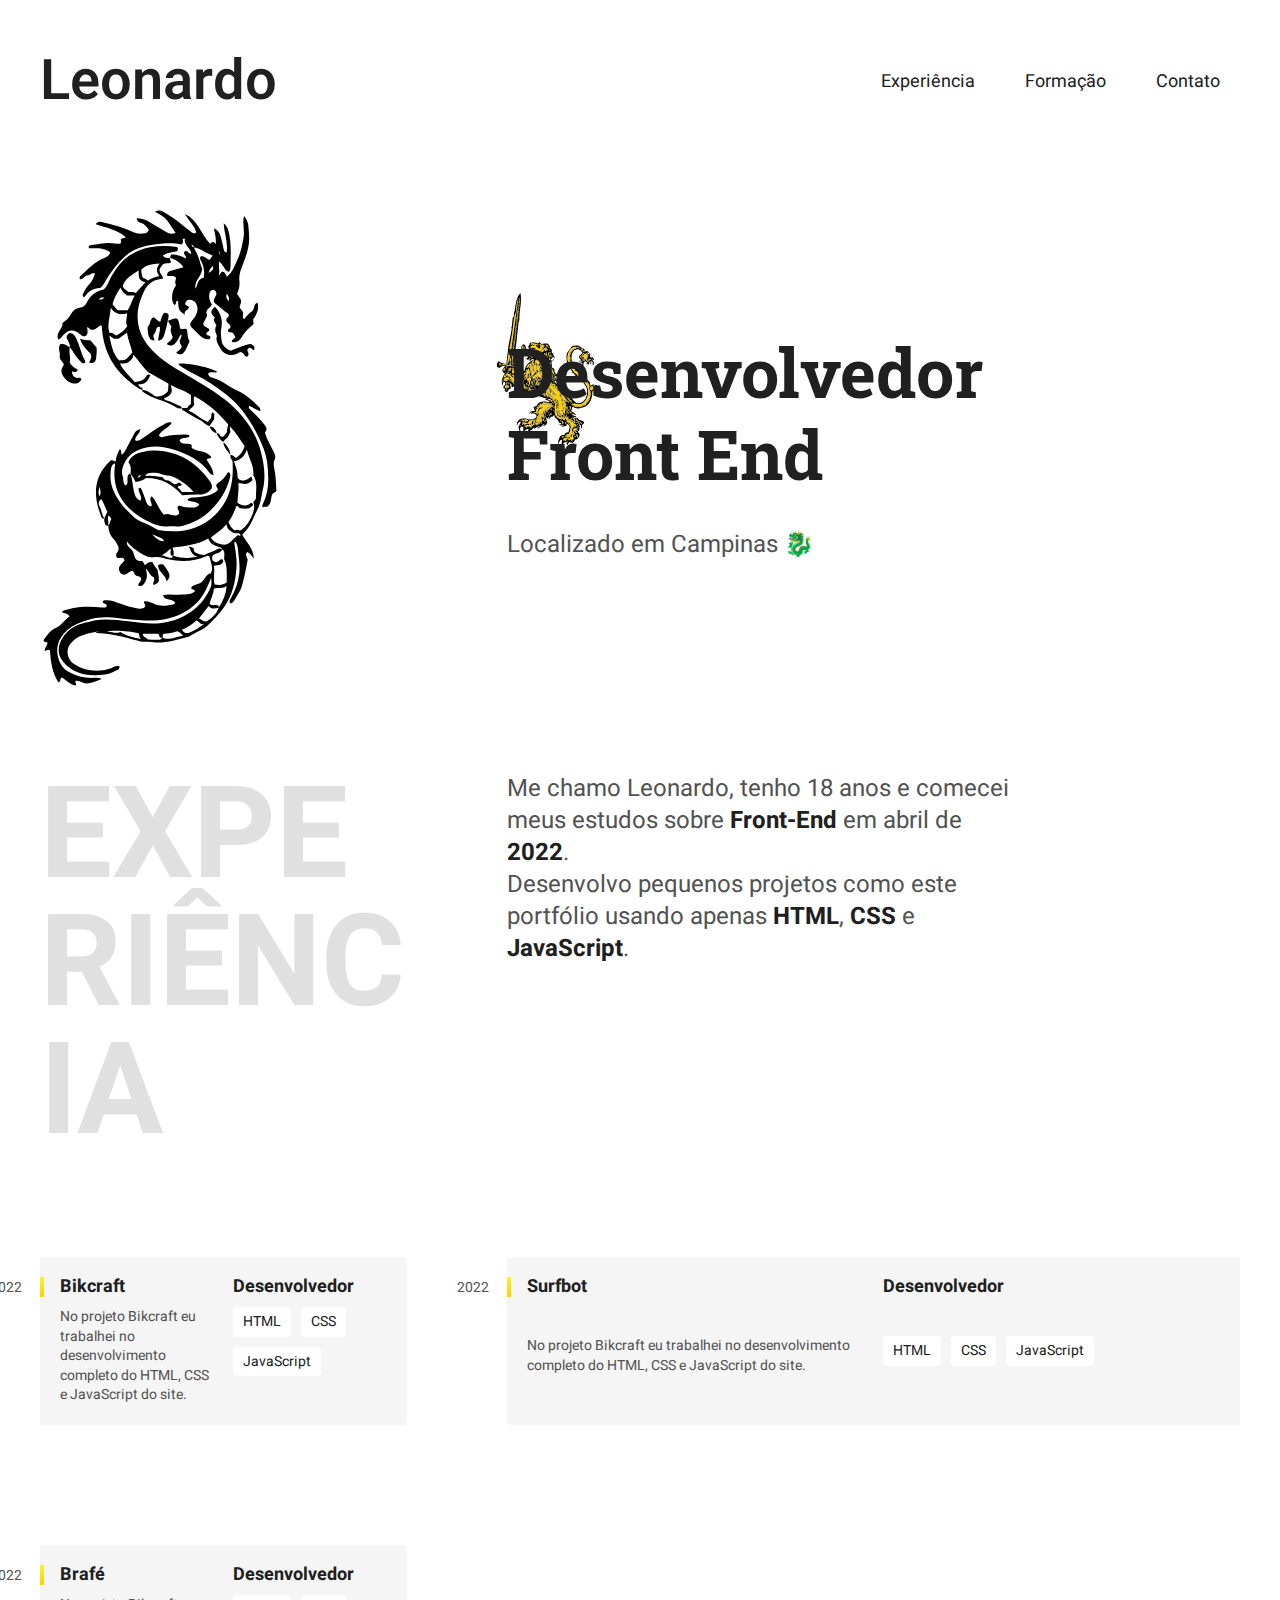
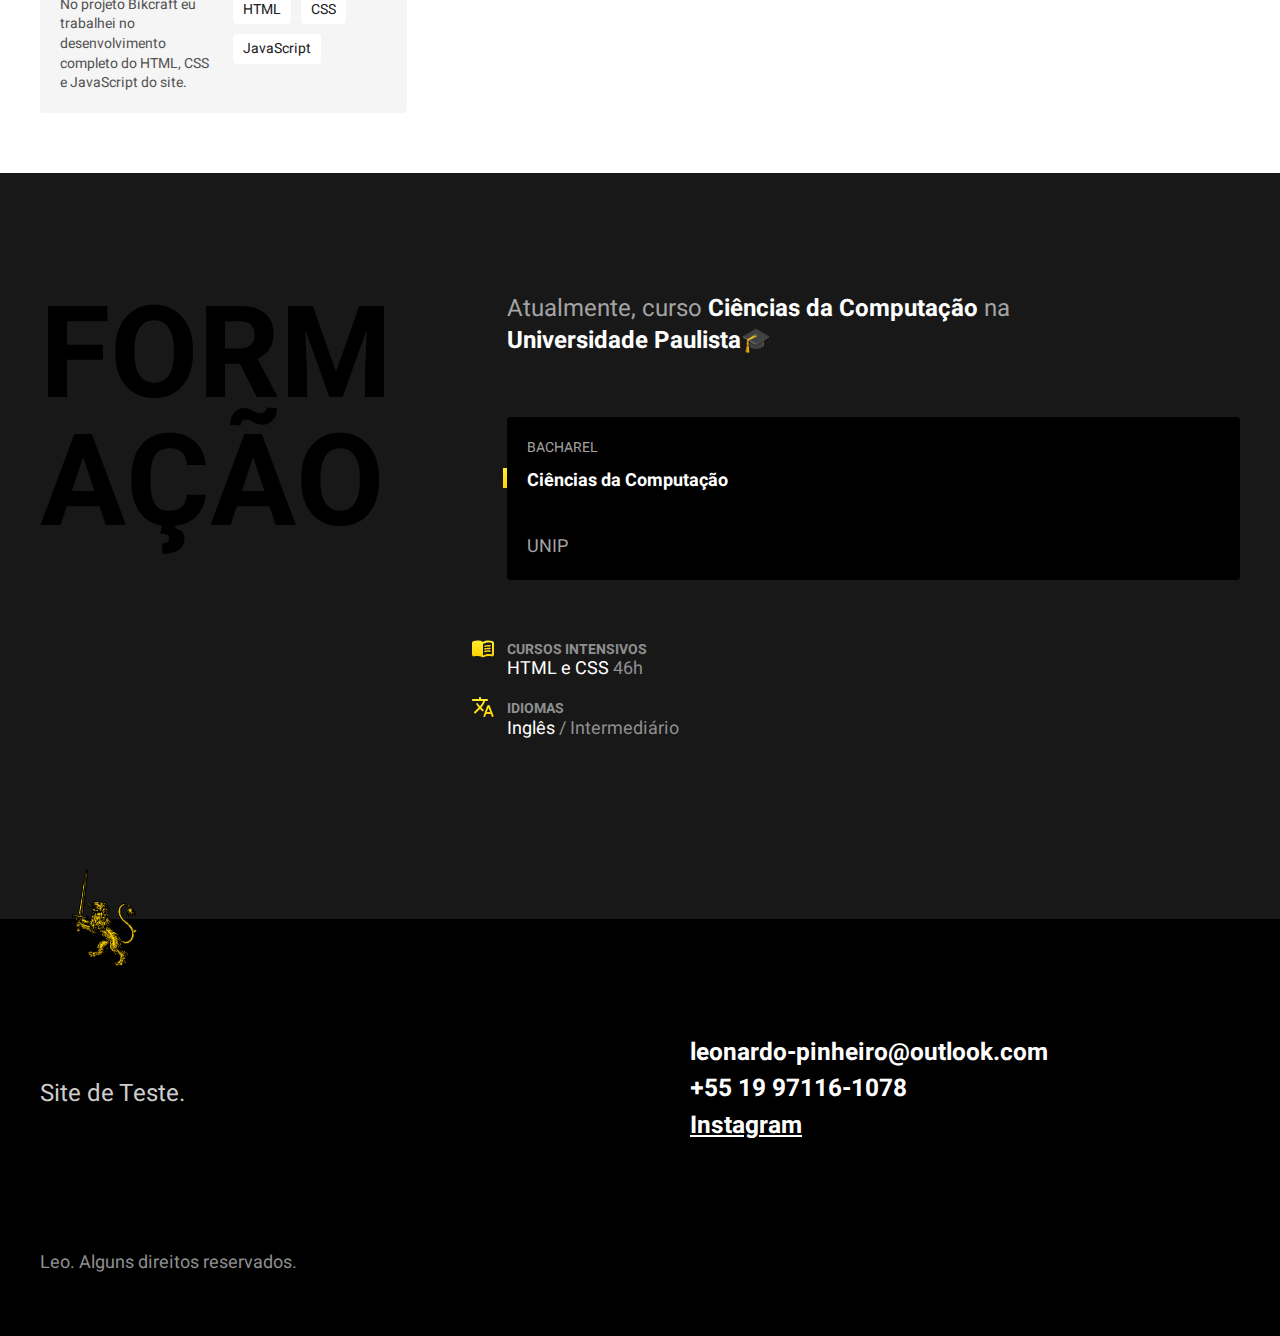
<file: index.html>
<!DOCTYPE html>
<html lang="pt-br">

<head>
  <meta charset="UTF-8">
  <meta name="viewport" content="width=device-width, initial-scale=1.0">
  <title>Leonardo - Desenvolvedor Web</title>
  <link rel="stylesheet" href="./css/style.min.css">
  <link rel="preconnect" href="https://fonts.googleapis.com">
  <link rel="preconnect" href="https://fonts.gstatic.com" crossorigin>
  <link href="https://fonts.googleapis.com/css2?family=Josefin+Sans&display=swap" rel="stylesheet">
  <link href="https://fonts.googleapis.com/css2?family=Heebo&display=swap" rel="stylesheet">
  <link href="https://fonts.googleapis.com/css2?family=Inder&display=swap" rel="stylesheet">
  <link href="https://fonts.googleapis.com/css2?family=Roboto+Slab&display=swap" rel="stylesheet">
  <meta name="description" content="Desenvolvedor Front-End">
</head>

<body>
  <header class="header">
    <div class="nome">Leonardo</div>
    <nav>
      <ul class="header-menu">
        <li><a href="#experiencia">Experiência</a></li>
        <li><a href="#formacao">Formação</a></li>
        <li><a href="#contato">Contato</a></li>
      </ul>
    </nav>
  </header>

  <main class="introducao">
    <img src="./img/dragao.svg" alt="Dragão" class="dragao" width="360" height="520">
    <div class="introducao-dev">
      <h1><span class="font">Desenvolvedor<br>Front End</span></h1>
      <p>Localizado em Campinas 🐉</p>
    </div>
  </main>

  <section id="experiencia" class="experiencia" aria-label="Experiência">
    <h2 class="subtitulo">Experiência</h2>
    <div>
      <p class="experiencia-texto">Me chamo Leonardo, tenho 18 anos e comecei meus estudos sobre
        <strong>Front-End</strong> em
        abril de
        <strong>2022</strong>.<br>
        Desenvolvo pequenos projetos como este portfólio usando apenas <strong>HTML</strong>, <strong>CSS</strong> e
        <strong>JavaScript</strong>.

      </p>
    </div>

    <div class="empresa">
      <h3 class="empresa-titulo">Bikcraft</h3>
      <span class="empresa-ano">2022</span>
      <span class="empresa-titulo">Desenvolvedor</span>
      <p class="empresa-texto">No projeto Bikcraft eu trabalhei no desenvolvimento completo do HTML, CSS e JavaScript
        do site.</p>
      <ul class="empresa-habilidades">
        <li>HTML</li>
        <li>CSS</li>
        <li>JavaScript</li>
      </ul>
    </div>
    <div class="empresa">
      <h3 class="empresa-titulo">Surfbot</h3>
      <span class="empresa-ano">2022</span>
      <span class="empresa-titulo">Desenvolvedor</span>
      <p class="empresa-texto">No projeto Bikcraft eu trabalhei no desenvolvimento completo do HTML, CSS e JavaScript
        do site.</p>
      <ul class="empresa-habilidades">
        <li>HTML</li>
        <li>CSS</li>
        <li>JavaScript</li>
      </ul>
    </div>
    <div class="empresa">
      <h3 class="empresa-titulo">Brafé</h3>
      <span class="empresa-ano">2022</span>
      <span class="empresa-titulo">Desenvolvedor</span>
      <p class="empresa-texto">No projeto Bikcraft eu trabalhei no desenvolvimento completo do HTML, CSS e JavaScript
        do site.</p>
      <ul class="empresa-habilidades">
        <li>HTML</li>
        <li>CSS</li>
        <li>JavaScript</li>
      </ul>
    </div>
  </section>

  <section class="formacao" id="formacao" aria-label="Formação">
    <div class="formacao-container">
      <h2 class="subtitulo">Formação</h2>
      <div>
        <p class="formacao-texto">Atualmente, curso <strong>Ciências da Computação</strong> na <strong>Universidade
            Paulista</strong>🎓</p>

        <ul class="faculdade-lista">
          <li class="faculdade">
            <span class="faculdade-tipo">Bacharel</span>
            <h3 class="faculdade-curso">Ciências da Computação</h3>
            <span class="faculdade-instituicao">UNIP</span>
          </li>
        </ul>

        <div class="formacao-extra">
          <div class="cursos">
            <h3>Cursos Intensivos</h3>
            <ul>
              <li>HTML e CSS <span>46h</span></li>
            </ul>

            <div class="idiomas">
              <h3>Idiomas</h3>
              <ul>
                <li>Inglês<span> / Intermediário</span></li>
              </ul>
            </div>
          </div>
        </div>
      </div>
  </section>

  <footer class="footer" id="contato">
    <div class="footer-container">
      <p class="footer-texto">Site de Teste.</p>
      <ul class="footer-contato">
        <li>leonardo-pinheiro@outlook.com</li>
        <li>+55 19 97116-1078</li>
        <li><a href="https://www.instagram.com/tahiaaz/">Instagram</a></li>
      </ul>
      <p class="footer-copy">Leo. Alguns direitos reservados.</p>
    </div>
  </footer>

</body>

</html>
</file>
<file: css/style.min.css>
body{margin:0;padding:0;font-family:Heebo,Inder,Arial,sans-serif;color:#202020}h1,h2,h3,p{margin:0}ul{margin:0;padding:0;list-style:none}img{max-width:100%;height:auto;display:block}.subtitulo{font-size:8rem;line-height:1;text-transform:uppercase;max-width:5ch;word-break:break-all}@media (max-width:800px){.subtitulo{font-size:3rem;text-transform:capitalize;max-width:initial}}::-webkit-scrollbar{width:10px}::-webkit-scrollbar-track{background-color:#202020}::-webkit-scrollbar-thumb{background:#4b4d4b}.header{max-width:1200px;padding:40px 20px;margin:0 auto;display:flex;justify-content:space-between;align-items:center}.header-menu{display:flex;flex-wrap:wrap;gap:10px;justify-content:center}.header-menu a{color:#202020;text-decoration:none;font-size:1.125rem;line-height:1.3;padding:10px 20px;display:block}@media (max-width:800px){.header{flex-direction:column;gap:40px;padding:20px}.header a{background-color:#f7f7f7;border-radius:4px}}.introducao{max-width:1200px;padding:40px 20px;margin:0 auto;display:grid;grid-template-columns:1fr 2fr;align-items:center;gap:100px}.introducao h1{font-size:4.25rem;line-height:1.125;margin-bottom:30px;position:relative}.introducao h1::before{content:"";display:block;height:160px;width:100px;background:url("../img/detalhe-dragao.svg") no-repeat center;position:absolute;top:-45px;left:-10px;z-index:-1}.introducao p{font-size:1.5rem;color:#525252}.dragao{width:240px}.font{font-family:"Roboto Slab",serif}@media (max-width:1000px){introducao-dev{font-size:3rem}introducao-dev::before{top:-65px;width:80px}img{display:none}}@media (max-width:800){.introducao{grid-template-columns:1fr 1fr;gap:40px}.introducao-dev{font-size:2rem}img{display:none}}@media (max-width:400){.introducao img{display:none;grid-template-columns:1fr}.introducao-dev{font-size:1rem;justify-content:center}img{display:none}.nome{font-size:1rem}}.experiencia{max-width:1200px;margin:0 auto;padding:40px 20px;display:grid;grid-template-columns:1fr 2fr;gap:100px}.experiencia .subtitulo{color:#e0e0e0}.experiencia-texto{font-size:1.5rem;line-height:1.33;max-width:40ch;margin-bottom:60px;color:#525252}.experiencia-texto strong{color:#202020}.empresa{display:grid;grid-template-columns:1fr 1fr;gap:10px 20px;padding:20px;background:#f5f5f5;margin-bottom:20px;border-radius:4px;position:relative}.empresa::before{content:"";display:block;width:4px;height:20px;background:linear-gradient(#ffee32,#ffd100);position:absolute;top:20px;left:-40}.empresa-ano{position:absolute;top:20px;left:-50px;text-align:right;width:22px;color:#525252;font-size:.875rem}.empresa-titulo{font-size:1.125rem;line-height:1.1;font-weight:700}.empresa-texto{font-size:.875rem;line-height:1.4;color:#525252}.empresa-habilidades{display:flex;flex-wrap:wrap;gap:10px;align-content:start}.empresa-habilidades li{font-size:.875rem;line-height:1.4;border-radius:4px;background:#fff;padding:5px 10px}@media (max-width:800px){.experiencia{grid-template-columns:1fr;gap:40px}.experiencia .subtitulo{color:#202020}.experiencia-texto{font-size:1.25rem}.empresa-ano{position:initial;order:1;width:initial;text-align:left}}@media (max-width:400px){.empresa{grid-template-columns:1fr}}.formacao{background:#181818;color:#fff}.formacao-container{max-width:1200px;padding:120px 20px;margin:0 auto;display:grid;grid-template-columns:1fr 2fr;gap:100px;position:relative}.formacao-container::after{content:"";display:block;width:130px;height:100px;background:url(../img/detalhe-dragao.svg) no-repeat center;position:absolute;bottom:-50px;left:20px}.formacao .subtitulo{color:#000}.formacao-texto{font-size:1.5rem;line-height:1.33;max-width:40ch;margin-bottom:60px;color:#a3a3a3}.formacao-texto strong{color:#fff}.faculdade-lista{display:flex;flex-wrap:wrap;gap:20px;margin-bottom:60px}.faculdade{flex:1;background:#000;padding:20px;border-radius:4px;display:flex;flex-direction:column}.faculdade-tipo{font-size:.875rem;text-transform:uppercase;color:#a3a3a3;margin-bottom:10px}.faculdade-curso{flex:1;font-size:1.125rem;line-height:1.4;margin-bottom:40px;position:relative}.faculdade-curso::before{content:"";display:block;width:4px;height:20px;background:linear-gradient(#ffee32,#ffd100);position:absolute;left:-24px}.faculdade-instituicao{font-size:1.125rem;color:#a3a3a3}.cursos{margin-bottom:60px}.formacao-extra h3{font-size:.875rem;line-height:1.4;text-transform:uppercase;color:#8f8f8f;position:relative}.formacao-extra h3::before{display:block;content:"";width:24px;height:24px;position:absolute;left:-36px;top:-4px}.cursos h3::before{background:url(../img/cursos.svg) no-repeat center center}.idiomas h3::before{background:url(../img/idiomas.svg) no-repeat center center}.formacao-extra li{font-size:1.125rem;line-height:1.1;margin-bottom:20px}.formacao-extra span{color:#8f8f8f}@media (max-width:800px){.formacao-container{grid-template-columns:1fr;padding:60px 20px;gap:40px}.formacao .subtitulo{color:#fff}.formacao-texto{font-size:1.25rem}.formacao-extra h3::before{position:initial;margin-bottom:10px}}.footer{background:#000}.footer-container{max-width:1200px;padding:120px 20px 60px 20px;margin:0 auto;display:grid;grid-template-columns:1fr 1fr;gap:100px;position:relative;align-items:center}.footer-texto{font-size:1.5rem;line-height:1.33;color:#ccc}.footer-contato li{font-weight:700;font-size:1.525rem;margin-bottom:10px;line-height:1.1;color:#fff}.footer-contato li a{color:#fff}.footer-copy{grid-column:1/-1;font-size:1.125rem;color:#8f8f8f}@media (max-width:800px){.footer-container{grid-template-columns:1fr;gap:40px}.footer-contato li{font-size:1rem}}.nome{font-size:3.5rem;font-weight:600}
</file>
